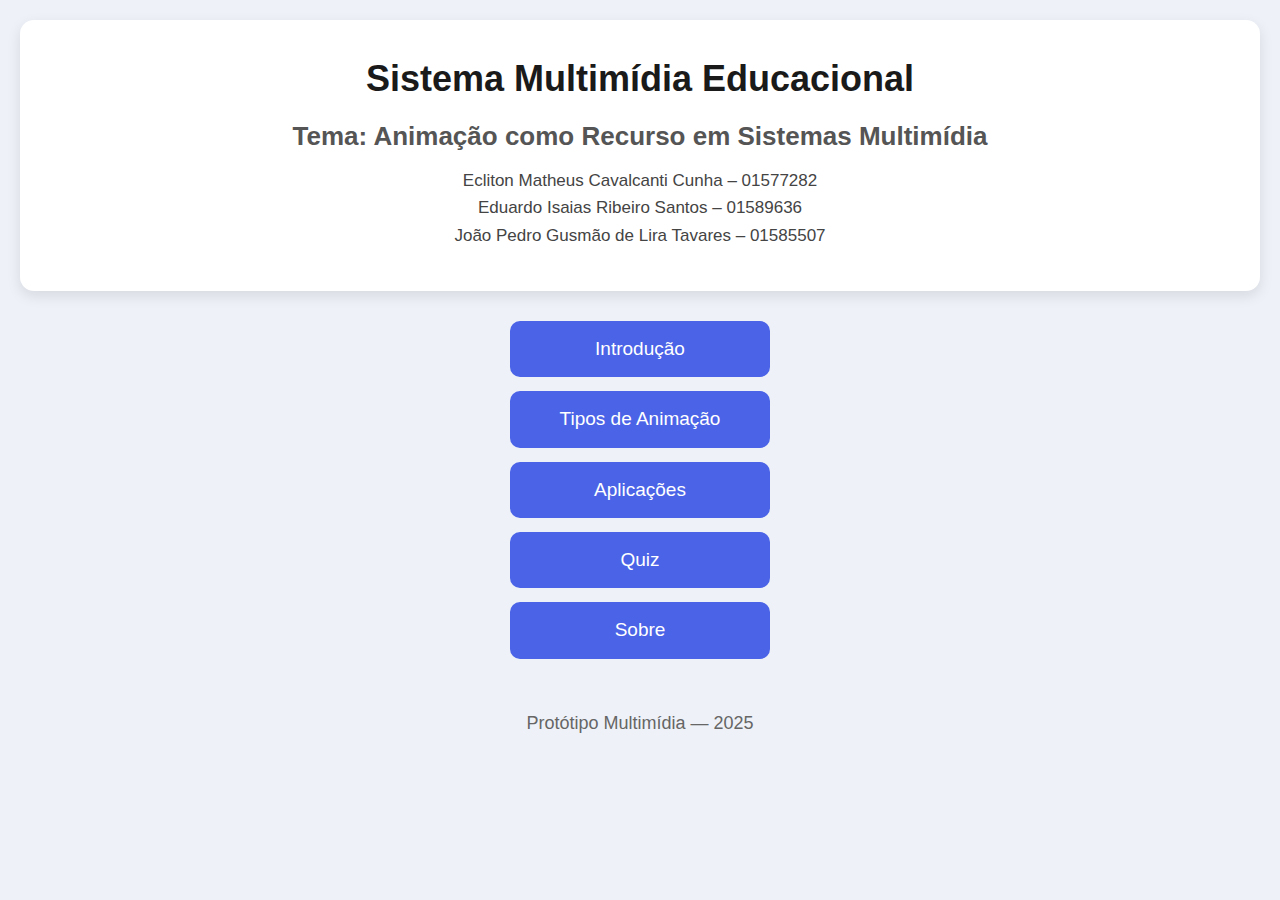
<file: index.html>
<!DOCTYPE html>
<html lang="pt-br">
<head>
    <meta charset="UTF-8">
    <title> Multimídia – Animação </title>
    <link rel="stylesheet" href="css/style.css">
</head>
<body>
    <header>
        <h1>Sistema Multimídia Educacional</h1>
        <h2>Tema: Animação como Recurso em Sistemas Multimídia</h2>

        <p class="grupo">
            Ecliton Matheus Cavalcanti Cunha – 01577282 <br>
            Eduardo Isaias Ribeiro Santos – 01589636 <br>
            João Pedro Gusmão de Lira Tavares – 01585507
        </p>
    </header>

    <nav class="menu">
        <a href="html/introducao.html">Introdução</a>
        <a href="html/tipos.html">Tipos de Animação</a>
        <a href="html/aplicacoes.html">Aplicações</a>
        <a href="html/quiz.html">Quiz</a>
        <a href="html/sobre.html">Sobre</a>
    </nav>

    <footer>
        <p>Protótipo Multimídia — 2025</p>
    </footer>
</body>
</html>
</file>
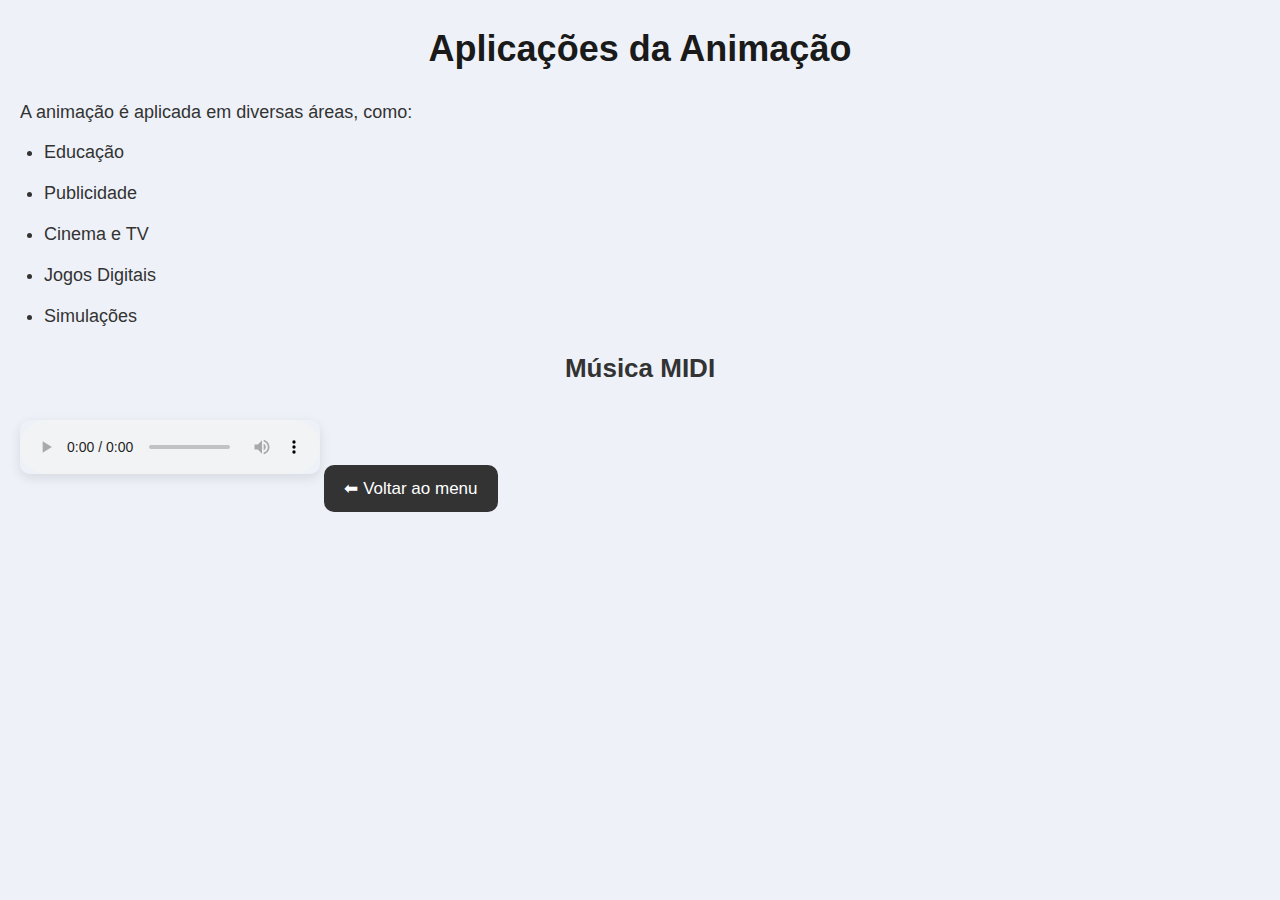
<file: html/aplicacoes.html>
<!DOCTYPE html>
<html lang="pt-br">
<head>
    <meta charset="UTF-8">
    <title>Aplicações</title>
    <link rel="stylesheet" href="../css/style.css">
</head>
<body>
    <h1>Aplicações da Animação</h1>

    <p>A animação é aplicada em diversas áreas, como:</p>

    <ul>
        <li>Educação</li>
        <li>Publicidade</li>
        <li>Cinema e TV</li>
        <li>Jogos Digitais</li>
        <li>Simulações</li>
    </ul>

    <h2>Música MIDI</h2>
    <audio controls>
        <source src="../media/musica/trilha.mid" type="audio/midi">
    </audio>

    <a class="voltar" href="../index.html">⬅ Voltar ao menu</a>
</body>
</html>
</file>
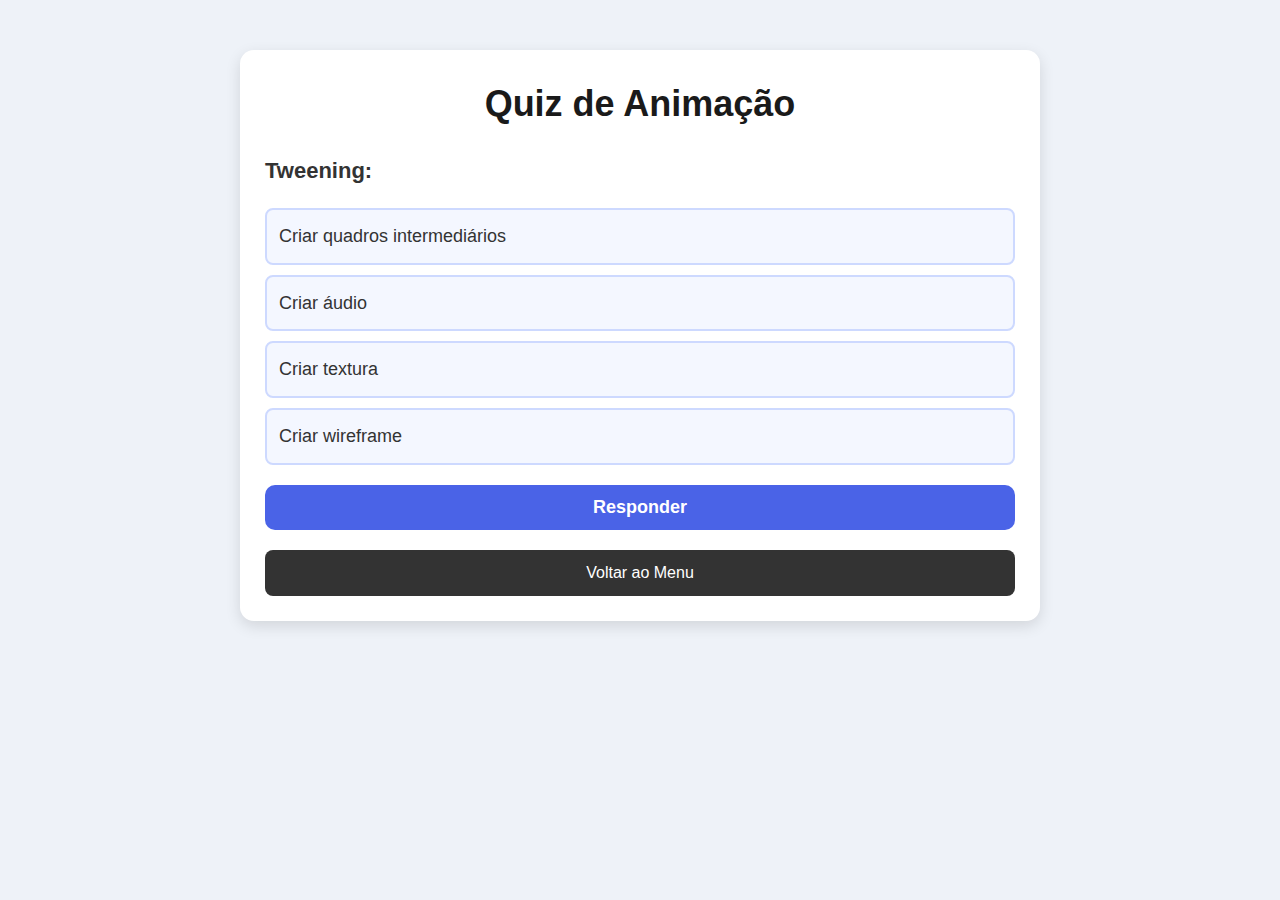
<file: html/quiz.html>
<!DOCTYPE html>
<html lang="pt-br">
<head>
    <meta charset="UTF-8">
    <title>Quiz - Multimídia</title>
    <link rel="stylesheet" href="../css/style.css">
</head>
<body>

    <div id="quiz-card">

        <h1>Quiz de Animação</h1>

        <div id="questionBox">
            <p id="questionText"></p>
        </div>

        <ul id="optionsList"></ul>

        <button id="nextBtn">Responder</button>

        <a href="../index.html" class="back-btn">Voltar ao Menu</a>

    </div>

    <div id="resultScreen" class="hidden">
        <h2>Resultado</h2>
        <p id="scoreText"></p>
        <button onclick="startQuiz()">Tentar novamente</button>
        <a href="../index.html" class="back-btn">Voltar ao Menu</a>
    </div>

    <script src="../js/quiz.js"></script>

</body>
</html>
</file>
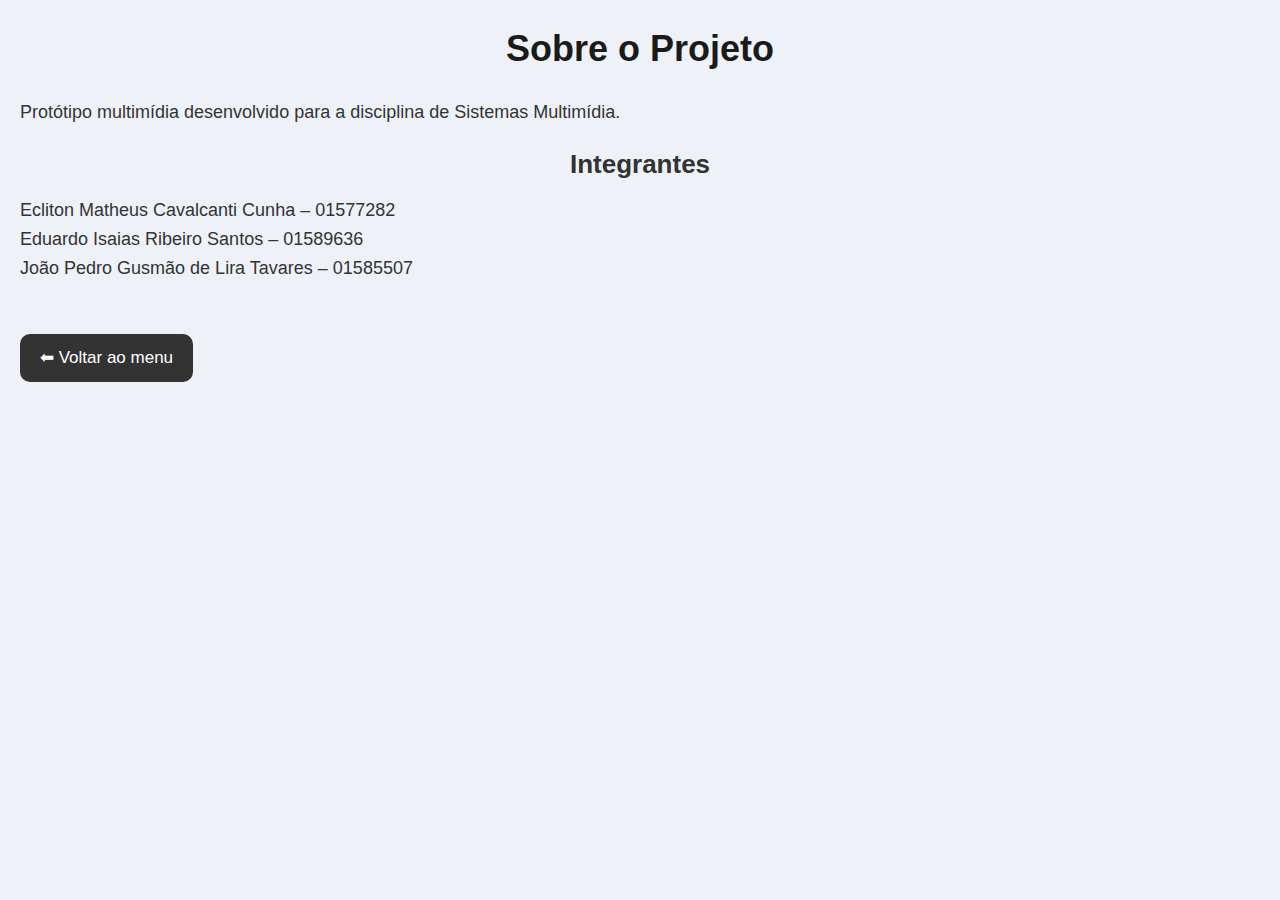
<file: html/sobre.html>
<!DOCTYPE html>
<html lang="pt-br">
<head>
    <meta charset="UTF-8">
    <title>Sobre</title>
    <link rel="stylesheet" href="../css/style.css">
</head>
<body>
    <h1>Sobre o Projeto</h1>

    <p>Protótipo multimídia desenvolvido para a disciplina de Sistemas Multimídia.</p>

    <h2>Integrantes</h2>
    <p>
        Ecliton Matheus Cavalcanti Cunha – 01577282 <br>
        Eduardo Isaias Ribeiro Santos – 01589636 <br>
        João Pedro Gusmão de Lira Tavares – 01585507
    </p>

    <a class="voltar" href="../index.html">⬅ Voltar ao menu</a>
</body>
</html>
</file>
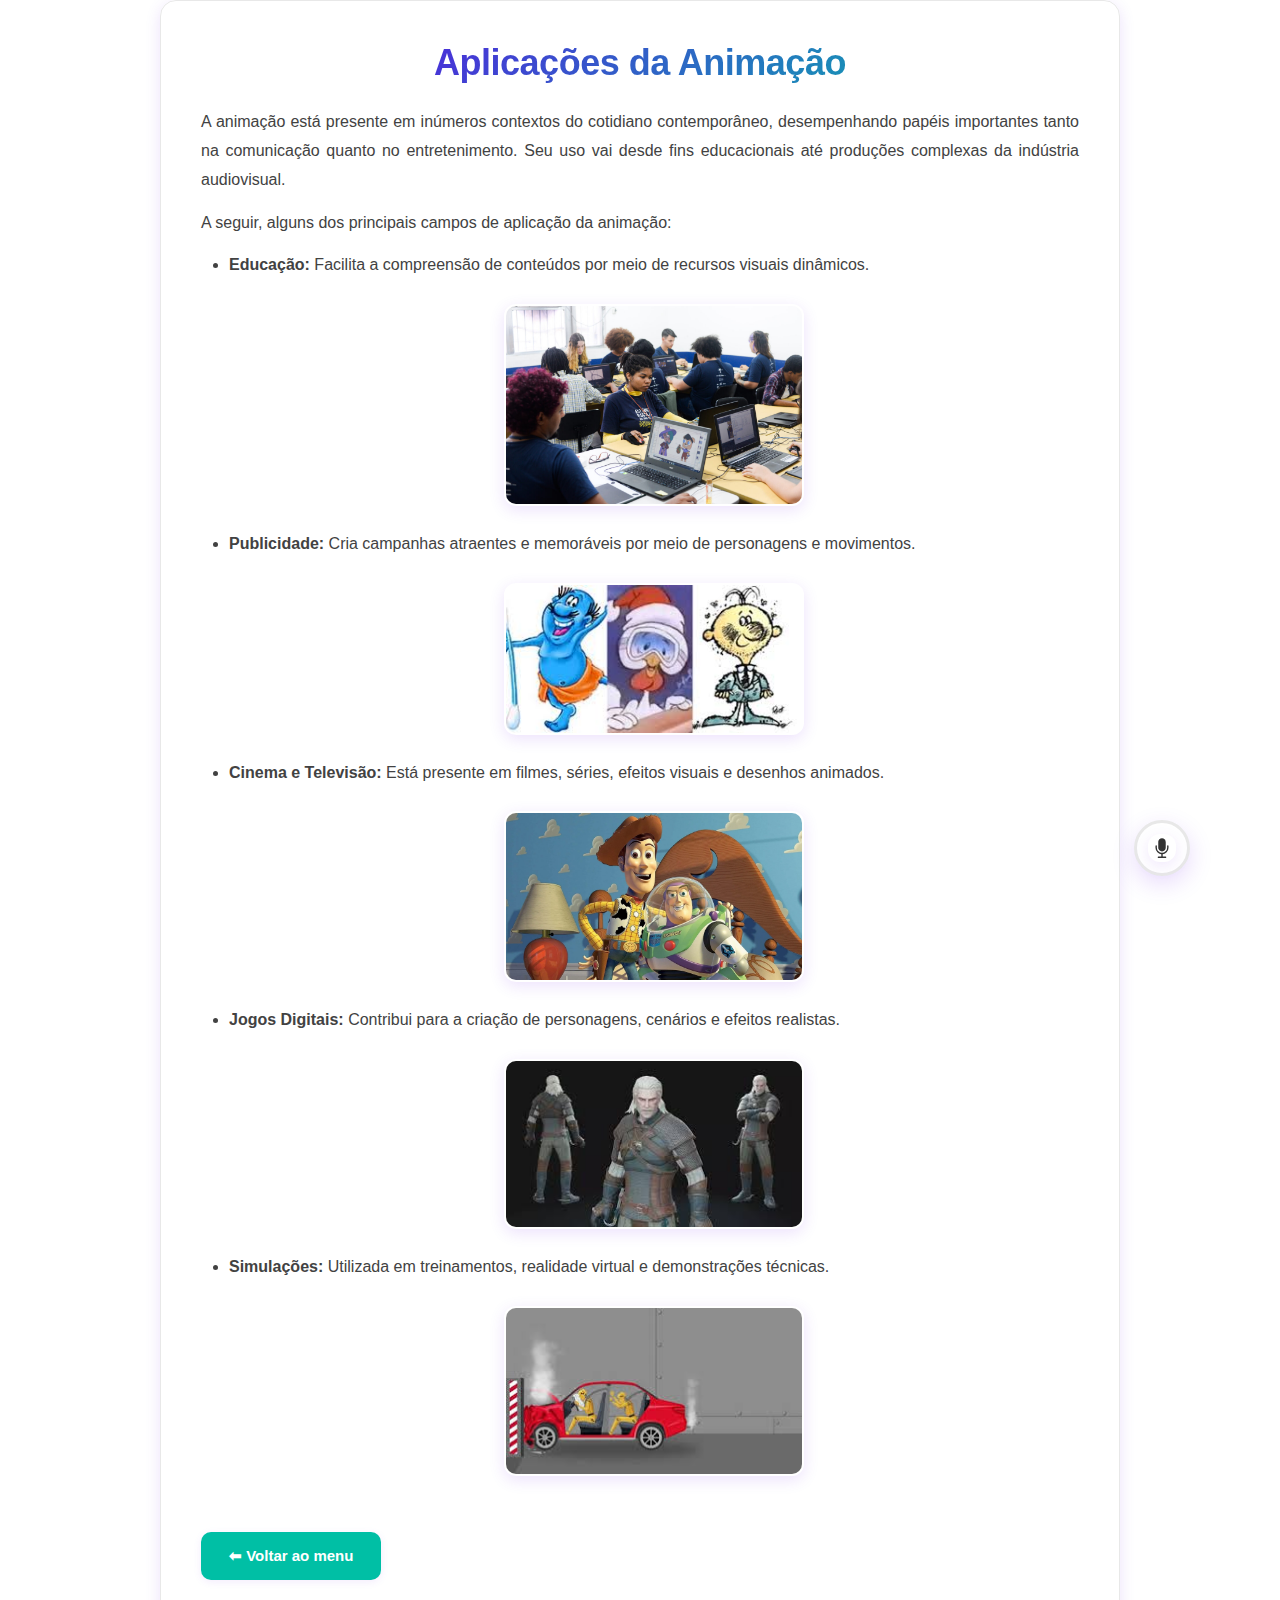
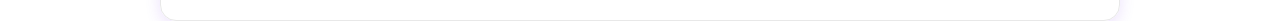
<file: animacao-multimidia-main/html/aplicacoes.html>
<!DOCTYPE html>
<html lang="pt-br">
<head>
    <meta charset="UTF-8">
    <meta name="viewport" content="width=device-width, initial-scale=1.0">
    <title>Aplicações</title>
    <link rel="stylesheet" href="../css/style.css">
</head>
<body>
    <h1>Aplicações da Animação</h1>

    <p>
        A animação está presente em inúmeros contextos do cotidiano contemporâneo, 
        desempenhando papéis importantes tanto na comunicação quanto no entretenimento. 
        Seu uso vai desde fins educacionais até produções complexas da indústria audiovisual.
    </p>

    <p>A seguir, alguns dos principais campos de aplicação da animação:</p>

    <ul>
        <li><strong>Educação:</strong> Facilita a compreensão de conteúdos por meio de recursos visuais dinâmicos.</li>
        <img src="../media/escolas.jpg" width="300" alt="Exemplo 1">

        <li><strong>Publicidade:</strong> Cria campanhas atraentes e memoráveis por meio de personagens e movimentos.</li>
       <img src="../media/publi.jpeg" width="300" alt="Exemplo 2">
        
        <li><strong>Cinema e Televisão:</strong> Está presente em filmes, séries, efeitos visuais e desenhos animados.</li>
        <img src="../media/toystory.webp" width="300" alt="Exemplo 2">
       
        <li><strong>Jogos Digitais:</strong> Contribui para a criação de personagens, cenários e efeitos realistas.</li>
        <img src="../media/thewitcher.jpeg" width="300" alt="Exemplo 2">
        
        <li><strong>Simulações:</strong> Utilizada em treinamentos, realidade virtual e demonstrações técnicas.</li>
        <img src="../media/veiculos.jpeg" width="300" alt="Exemplo 3">
   
    </ul>


    <a class="voltar" href="../index.html">⬅ Voltar ao menu</a>

    <!-- 🎤 BOTÃO DE MICROFONE PARA NARRAÇÃO -->
    <div id="micButton">
        <img id="micIcon" src="../media/microfone.svg" alt="Narração">
    </div>

    <!-- 🎧 ÁUDIO DE NARRAÇÃO -->
    <audio id="narracao" src="../media/Áudio3.mp3"></audio>

    <!-- 📜 SCRIPT DE CONTROLE DA NARRAÇÃO -->
    <script>
        const micBtn = document.getElementById("micButton");
        const micIcon = document.getElementById("micIcon");
        const audio = document.getElementById("narracao");

        // Controle de clique no botão
        micBtn.addEventListener("click", () => {
            if (audio.paused) {
                audio.play();
                micBtn.classList.add("playing");
            } else {
                audio.pause();
                audio.currentTime = 0; // Volta ao início
                micBtn.classList.remove("playing");
            }
        });

        // Quando o áudio terminar
        audio.addEventListener("ended", () => {
            micBtn.classList.remove("playing");
        });

        // Se houver erro ao carregar
        audio.addEventListener("error", () => {
            console.error("Erro ao carregar áudio: ../media/Audio3.mp3");
        });
    </script>
</body>
</html>
</file>
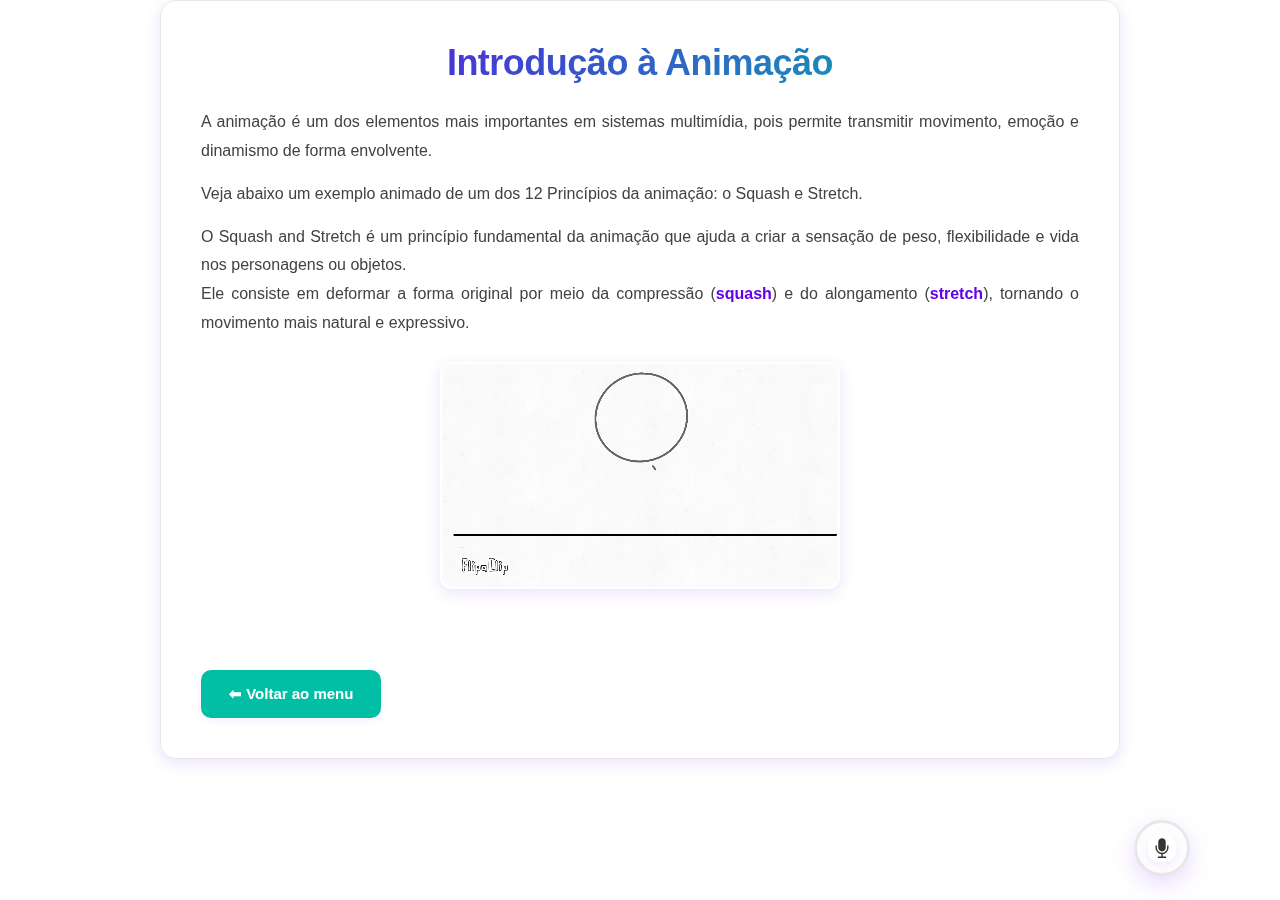
<file: animacao-multimidia-main/html/introducao.html>
<!DOCTYPE html>
<html lang="pt-br">
<head>
    <meta charset="UTF-8">
    <meta name="viewport" content="width=device-width, initial-scale=1.0">
    <title>Introdução</title>
    <link rel="stylesheet" href="../css/style.css">
</head>
<body>
    <h1>Introdução à Animação</h1>

    <p>A animação é um dos elementos mais importantes em sistemas multimídia, pois permite transmitir movimento, emoção e dinamismo de forma envolvente.</p>

    <p>Veja abaixo um exemplo animado de um dos 12 Princípios da animação: o Squash e Stretch.</p>

    <p>O Squash and Stretch é um princípio fundamental da animação que ajuda a criar a sensação de peso,
    flexibilidade e vida nos personagens ou objetos.<br>
    Ele consiste em deformar a forma original por meio da compressão (<strong>squash</strong>) e do
    alongamento (<strong>stretch</strong>), tornando o movimento mais natural e expressivo.</p>

    <video src="../media/Squash_and_Skretch.mp4" width="400" autoplay loop muted></video>

    <br>
    <a class="voltar" href="../index.html">⬅ Voltar ao menu</a>

    <!-- 🎤 BOTÃO DE MICROFONE PARA NARRAÇÃO -->
    <div id="micButton">
        <img id="micIcon" src="../media/microfone.svg" alt="Narração">
    </div>

    <!-- 🎧 ÁUDIO DE NARRAÇÃO -->
    <audio id="narracao" src="../media/Áudio1.mp3"></audio>

    <!-- 📜 SCRIPT DE CONTROLE DA NARRAÇÃO -->
    <script>
        const micBtn = document.getElementById("micButton");
        const micIcon = document.getElementById("micIcon");
        const audio = document.getElementById("narracao");

        // Controle de clique no botão
        micBtn.addEventListener("click", () => {
            if (audio.paused) {
                audio.play();
                micBtn.classList.add("playing");
            } else {
                audio.pause();
                audio.currentTime = 0; // Volta ao início
                micBtn.classList.remove("playing");
            }
        });

        // Quando o áudio terminar
        audio.addEventListener("ended", () => {
            micBtn.classList.remove("playing");
        });

        // Se houver erro ao carregar
        audio.addEventListener("error", () => {
            console.error("Erro ao carregar áudio: ../media/Audio1.mp3");
        });
    </script>
</body>
</html>
</file>
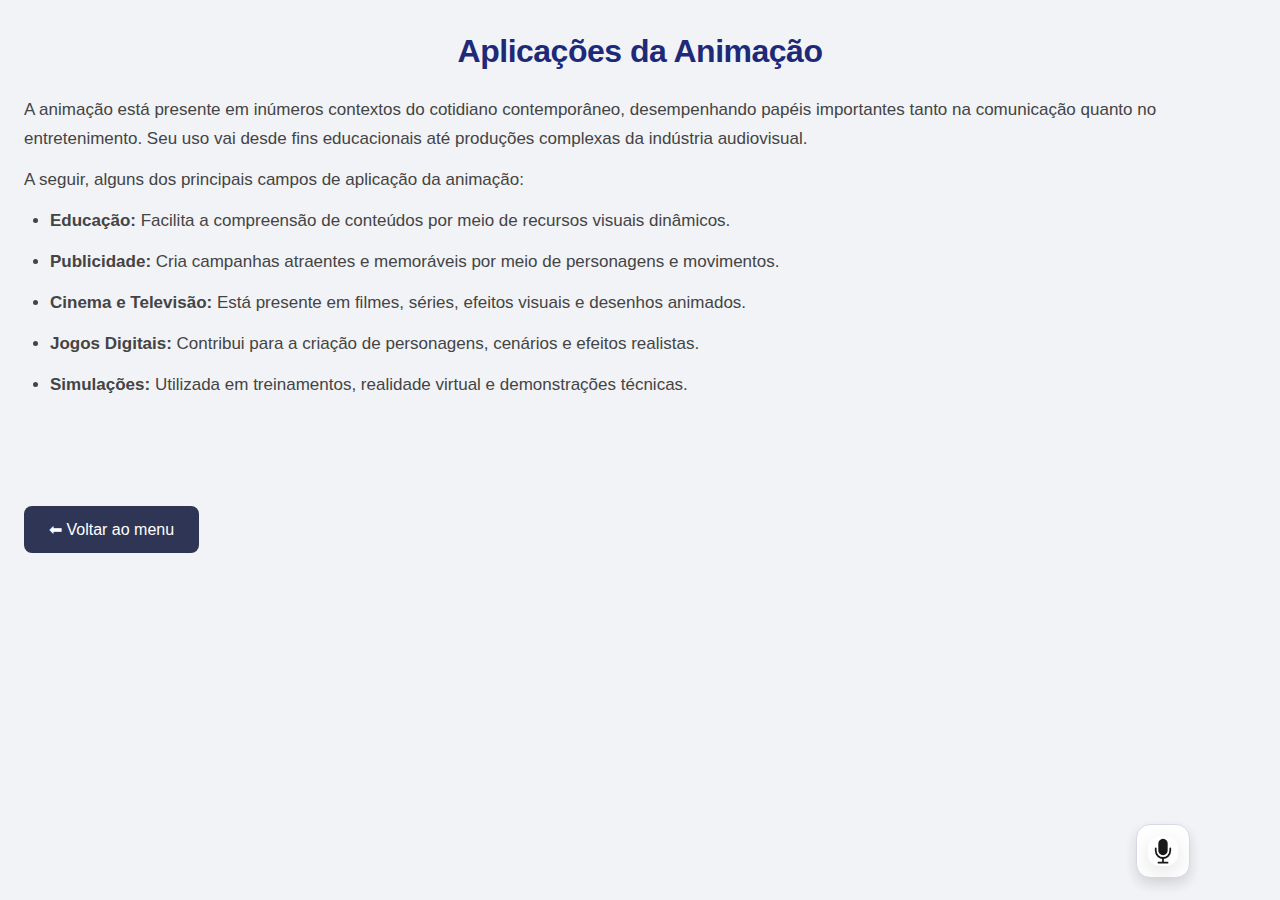
<file: animacao-multimidia-main/animacao-multimidia-main/html/aplicacoes.html>
<!DOCTYPE html>
<html lang="pt-br">
<head>
    <meta charset="UTF-8">
    <title>Aplicações</title>
    <link rel="stylesheet" href="../css/style.css">

    <!-- CSS do botão de microfone (igual ao usado na Introdução) -->
    <style>
        #micButton {
            width: 54px;
            height: 54px;
            position: fixed;
            bottom: 22px;
            right: 90px;
            background: #ffffff;
            display: flex;
            align-items: center;
            justify-content: center;
            font-size: 30px;
            color: #1e2a78;
            cursor: pointer;
            opacity: 0.9;
            border-radius: 14px;
            border: 1px solid #d4d7e4;
            box-shadow: 0 6px 14px rgba(0,0,0,0.15);
            transition: 0.25s ease;
        }

        #micButton:hover {
            opacity: 1;
            transform: translateY(-3px);
        }

        #micIcon {
            width: 30px;
        }
    </style>
</head>
<body>

    <h1>Aplicações da Animação</h1>

    <p>
        A animação está presente em inúmeros contextos do cotidiano contemporâneo,
        desempenhando papéis importantes tanto na comunicação quanto no entretenimento.
        Seu uso vai desde fins educacionais até produções complexas da indústria audiovisual.
    </p>

    <p>A seguir, alguns dos principais campos de aplicação da animação:</p>

    <ul>
        <li><strong>Educação:</strong> Facilita a compreensão de conteúdos por meio de recursos visuais dinâmicos.</li>
        <li><strong>Publicidade:</strong> Cria campanhas atraentes e memoráveis por meio de personagens e movimentos.</li>
        <li><strong>Cinema e Televisão:</strong> Está presente em filmes, séries, efeitos visuais e desenhos animados.</li>
        <li><strong>Jogos Digitais:</strong> Contribui para a criação de personagens, cenários e efeitos realistas.</li>
        <li><strong>Simulações:</strong> Utilizada em treinamentos, realidade virtual e demonstrações técnicas.</li>
    </ul>

    <br><br>
    <a class="voltar" href="../index.html">⬅ Voltar ao menu</a>

    <!-- 🔊 Botão de microfone -->
    <div id="micButton">
        <img id="micIcon" src="../media/microfone.svg">
    </div>

    <!-- 🎧 ÁUDIO QUE SERÁ REPRODUZIDO -->
    <!-- Troque para o nome correto do seu arquivo -->
    <audio id="narracao" src="../media/Áudio3.mp3"> </audio>

    <!-- Script de Play/Pause (mesmo da Introdução) -->
    <script>
        const micBtn = document.getElementById("micButton");
        const micIcon = document.getElementById("micIcon");
        const audio = document.getElementById("narracao");

        micBtn.addEventListener("click", () => {
            if (audio.paused) {
                audio.play();
                micIcon.src = "../media/microfone.svg";
            } else {
                audio.pause();
                micIcon.src = "../media/microfone.svg";
            }
        });

        audio.addEventListener("ended", () => {
            micIcon.src = "../media/microfone.svg";
        });
    </script>

</body>
</html>
</file>
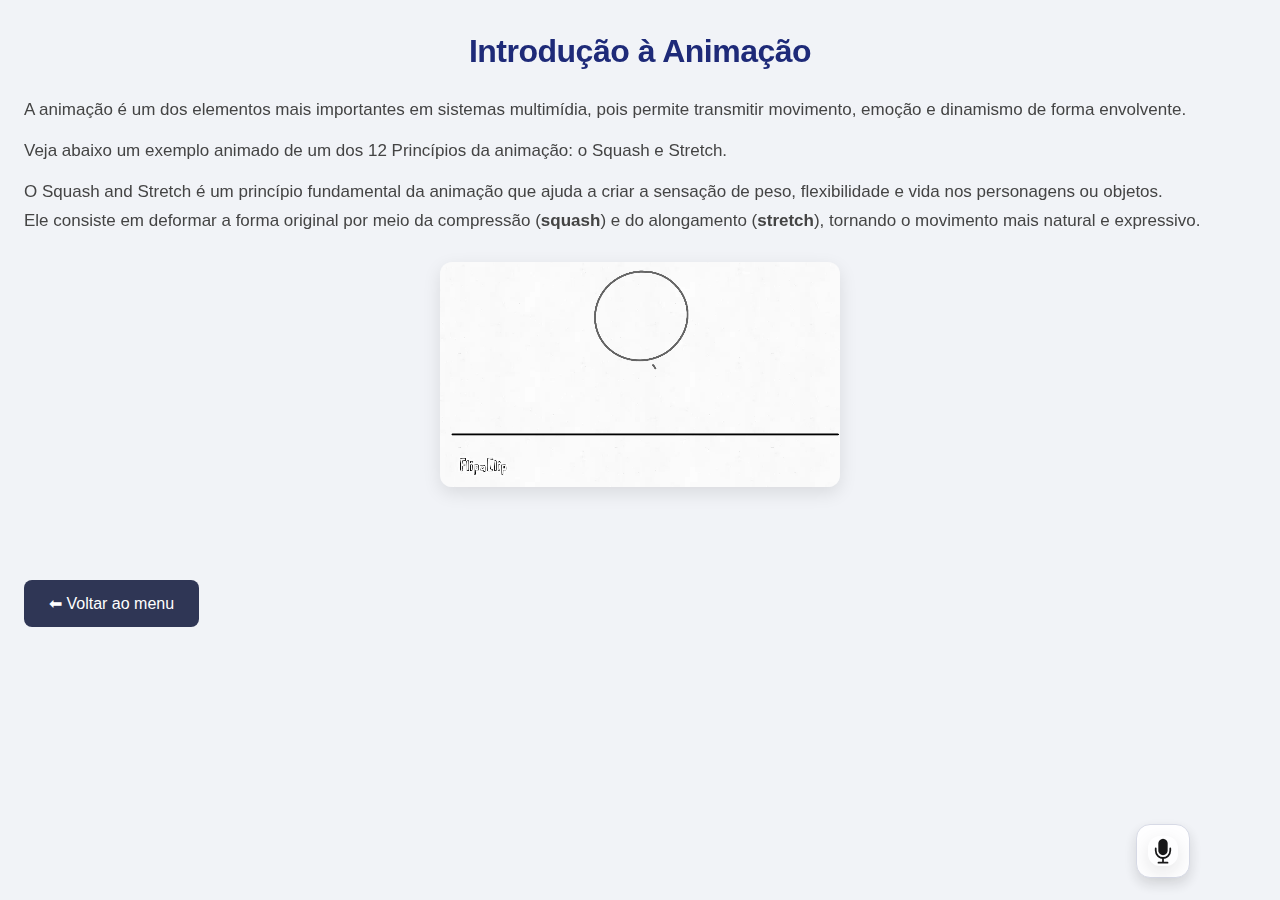
<file: animacao-multimidia-main/animacao-multimidia-main/html/introducao.html>
<!DOCTYPE html>
<html lang="pt-br">
<head>
    <meta charset="UTF-8">
    <title>Introdução</title>
    <link rel="stylesheet" href="../css/style.css">

    <!-- CSS adicional para o botão de microfone -->
    <style>
        #micButton {
            width: 54px;
            height: 54px;
            position: fixed;
            bottom: 22px;
            right: 90px;
            background: #ffffff;
            display: flex;
            align-items: center;
            justify-content: center;
            font-size: 30px;
            color: #1e2a78;
            cursor: pointer;
            opacity: 0.9;
            border-radius: 14px;
            border: 1px solid #d4d7e4;
            box-shadow: 0 6px 14px rgba(0,0,0,0.15);
            transition: 0.25s ease;
        }

        #micButton:hover {
            opacity: 1;
            transform: translateY(-3px);
        }

        #micIcon {
            width: 30px;
        }
    </style>
</head>

<body>
    <h1>Introdução à Animação</h1>

    <p>A animação é um dos elementos mais importantes em sistemas multimídia, pois permite transmitir movimento, emoção e dinamismo de forma envolvente.</p>

    <p>Veja abaixo um exemplo animado de um dos 12 Princípios da animação: o Squash e Stretch.</p>

    <p>O Squash and Stretch é um princípio fundamental da animação que ajuda a criar a sensação de peso,
    flexibilidade e vida nos personagens ou objetos.<br>
    Ele consiste em deformar a forma original por meio da compressão (<strong>squash</strong>) e do
    alongamento (<strong>stretch</strong>), tornando o movimento mais natural e expressivo.</p>

    <video src="../media/Squash_and_Skretch.mp4" width="400" autoplay loop muted></video>

    <br>
    <a class="voltar" href="../index.html">⬅ Voltar ao menu</a>

    <!-- 🔊 Botão de microfone -->
    <div id="micButton">
        <img id="micIcon" src="../media/microfone.svg">
    </div>

    <!-- 🎧 ÁUDIO QUE SERÁ REPRODUZIDO -->
    <audio id="narracao" src="../media/Áudio1.mp3"></audio>

    <!-- Script para controlar o áudio -->
    <script>
        const micBtn = document.getElementById("micButton");
        const micIcon = document.getElementById("micIcon");
        const audio = document.getElementById("narracao");

        micBtn.addEventListener("click", () => {
            if (audio.paused) {
                audio.play();
                micIcon.src = "../media/microfone.svg"; // ícone quando tocando
            } else {
                audio.pause();
                micIcon.src = "../media/microfone.svg"; // ícone quando parado
            }
        });

        audio.addEventListener("ended", () => {
            micIcon.src = "../media/microfone.svg";
        });
    </script>
</body>
</html>
</file>
<file: css/style.css>
* {
    margin: 0;
    padding: 0;
    box-sizing: border-box;
}

body {
    font-family: "Segoe UI", Arial, sans-serif;
    background: #eef2f8;
    color: #333;
    padding: 20px;
    line-height: 1.6;
}

h1 {
    font-size: 36px;
    font-weight: 700;
    color: #1a1a1a;
    text-align: center;
    margin-bottom: 20px;
}

h2 {
    font-size: 26px;
    font-weight: 600;
    color: #333;
    margin: 18px 0 10px;
    text-align: center;
}

p, ul, li {
    font-size: 18px;
    margin-bottom: 12px;
}

ul {
    padding-left: 24px;
}

.grupo {
    text-align: center;
    font-size: 17px;
    margin-top: 10px;
    color: #444;
}

header {
    background: #ffffff;
    padding: 30px;
    border-radius: 14px;
    margin-bottom: 30px;
    text-align: center;
    box-shadow: 0 5px 14px rgba(0,0,0,0.10);
}

header h1 {
    margin-bottom: 8px;
}

header h2 {
    margin-top: 5px;
    color: #555;
}

.menu {
    display: flex;
    flex-direction: column;
    align-items: center;
    gap: 14px;
}

.menu a {
    display: block;
    width: 260px;
    text-align: center;
    padding: 13px 20px;
    font-size: 19px;
    background: #4a63e7;
    color: #fff;
    border-radius: 10px;
    text-decoration: none;
    transition: 0.25s;
    font-weight: 500;
}

.menu a:hover {
    background: #324ad9;
    transform: scale(1.05);
}

img, video, audio {
    margin: 20px 0;
    max-width: 100%;
    border-radius: 10px;
    box-shadow: 0 4px 12px rgba(0,0,0,0.1);
}

.voltar {
    background: #333;
    color: white;
    padding: 10px 20px;
    border-radius: 10px;
    text-decoration: none;
    display: inline-block;
    margin-top: 40px;
    font-size: 17px;
    transition: 0.25s;
}

.voltar:hover {
    background: #000;
    transform: translateX(-4px);
}

.container {
    max-width: 900px;
    margin: auto;
    background: #fff;
    padding: 30px;
    border-radius: 14px;
    box-shadow: 0 5px 14px rgba(0,0,0,0.09);
    animation: fadeIn 0.5s ease;
}

#quiz-card, #resultScreen {
    max-width: 800px;
    margin: 30px auto;
    background: white;
    padding: 25px;
    border-radius: 14px;
    box-shadow: 0 5px 15px rgba(0,0,0,0.12);
    animation: fadeIn 0.6s ease;
}

#questionText {
    font-size: 22px;
    font-weight: bold;
    margin-bottom: 20px;
}

#optionsList {
    list-style: none;
    padding: 0;
}

#optionsList li {
    background: #f4f7ff;
    padding: 12px;
    border-radius: 8px;
    margin-bottom: 10px;
    cursor: pointer;
    border: 2px solid #cdd9ff;
    transition: 0.2s ease;
}

#optionsList li:hover {
    background: #e5edff;
    border-color: #557aff;
}

#optionsList li.selected {
    background: #557aff;
    color: white;
    border-color: #2747d9;
}

button {
    display: block;
    width: 100%;
    padding: 12px;
    font-size: 18px;
    border: none;
    background: #4a63e7;
    color: white;
    border-radius: 10px;
    cursor: pointer;
    margin-top: 20px;
    transition: 0.25s;
    font-weight: bold;
}

button:hover {
    background: #324ad9;
    transform: scale(1.05);
}

.back-btn {
    display: block;
    text-align: center;
    margin-top: 20px;
    background: #333;
    color: white;
    padding: 10px;
    border-radius: 8px;
    text-decoration: none;
}

.back-btn:hover {
    background: #000;
}

.hidden {
    display: none;
}

footer {
    text-align: center;
    margin-top: 50px;
    font-size: 15px;
    color: #666;
}

@keyframes fadeIn {
    from { opacity: 0; transform: translateY(10px); }
    to { opacity: 1; transform: translateY(0); }
}
</file>
<file: animacao-multimidia-main/css/style.css>
/* ===========================
   RESET E BASE
   =========================== */
* {
    margin: 0;
    padding: 0;
    box-sizing: border-box;
}

:root {
    /* Paleta de cores vibrante para multimídia/animações */
    --primary: #6200ea;
    --primary-dark: #4a00b4;
    --primary-light: #7c4dff;
    --secondary: #00bfa5;
    --secondary-dark: #00897b;
    --accent: #ff6f00;
    --accent-light: #ff9800;
    --text-primary: #1a1a1a;
    --text-secondary: #424242;
    --text-muted: #757575;
    --background: #fafafa;
    --surface: #ffffff;
    --border: #e8e8e8;
    --border-light: #f5f5f5;
    --shadow-sm: 0 2px 8px rgba(98, 0, 234, 0.08);
    --shadow-md: 0 4px 16px rgba(98, 0, 234, 0.12);
    --shadow-lg: 0 8px 24px rgba(98, 0, 234, 0.15);
    --gradient-primary: linear-gradient(135deg, #6200ea 0%, #00bfa5 100%);
    --gradient-accent: linear-gradient(135deg, #ff6f00 0%, #ff9800 100%);
    --transition: all 0.3s cubic-bezier(0.4, 0, 0.2, 1);
}

body {
    font-family: -apple-system, BlinkMacSystemFont, "Segoe UI", "Inter", Roboto, "Helvetica Neue", Arial, sans-serif;
    background: var(--background);
    color: var(--text-primary);
    padding: 24px;
    line-height: 1.6;
    -webkit-font-smoothing: antialiased;
    -moz-osx-font-smoothing: grayscale;
}

/* Estilo para body sem container - simula container */
body:not(:has(.container)):not(:has(header)) {
    max-width: 960px;
    margin: 0 auto;
    background: var(--surface);
    padding: 40px;
    border-radius: 16px;
    border: 1px solid var(--border);
    box-shadow: var(--shadow-md);
    animation: fadeIn 0.4s ease-out;
}

/* ===========================
   TIPOGRAFIA
   =========================== */
h1 {
    font-size: clamp(28px, 5vw, 36px);
    font-weight: 700;
    background: var(--gradient-primary);
    -webkit-background-clip: text;
    -webkit-text-fill-color: transparent;
    background-clip: text;
    text-align: center;
    letter-spacing: -0.5px;
    margin-bottom: 24px;
    line-height: 1.2;
}

h2 {
    font-size: clamp(20px, 4vw, 24px);
    font-weight: 600;
    color: var(--secondary);
    text-align: center;
    margin: 40px 0 20px;
    line-height: 1.3;
}

h2:first-of-type {
    margin-top: 32px;
}

p, ul, li {
    font-size: 16px;
    margin-bottom: 14px;
    color: var(--text-secondary);
    line-height: 1.8;
    text-align: justify;
}

p strong {
    color: var(--primary);
    font-weight: 600;
}

ul {
    padding-left: 28px;
    text-align: left;
}

.grupo {
    text-align: center;
    font-size: 14px;
    margin-top: 12px;
    color: var(--text-muted);
    font-weight: 500;
}

/* ===========================
   HEADER
   =========================== */
header {
    background: var(--surface);
    padding: 40px 32px;
    border-radius: 16px;
    margin-bottom: 32px;
    text-align: center;
    border: 1px solid var(--border);
    box-shadow: var(--shadow-md);
    position: relative;
    overflow: hidden;
}

header::before {
    content: '';
    position: absolute;
    top: 0;
    left: -100%;
    width: 100%;
    height: 4px;
    background: var(--gradient-primary);
    animation: slideIn 1.5s ease-out forwards;
}

/* ===========================
   MENU DE NAVEGAÇÃO
   =========================== */
.menu {
    display: flex;
    flex-direction: column;
    align-items: center;
    gap: 12px;
    max-width: 320px;
    margin: 0 auto;
}

.menu a {
    width: 100%;
    text-align: center;
    padding: 16px 24px;
    font-size: 16px;
    font-weight: 600;
    background: var(--gradient-primary);
    color: white;
    border-radius: 12px;
    text-decoration: none;
    transition: var(--transition);
    letter-spacing: 0.3px;
    box-shadow: var(--shadow-sm);
    position: relative;
    overflow: hidden;
}

.menu a::before {
    content: '';
    position: absolute;
    top: 0;
    left: -100%;
    width: 100%;
    height: 100%;
    background: linear-gradient(135deg, rgba(255,255,255,0.2) 0%, transparent 100%);
    transition: var(--transition);
}

.menu a:hover::before {
    left: 100%;
}

.menu a:hover {
    transform: translateY(-2px);
    box-shadow: var(--shadow-md);
}

.menu a:active {
    transform: translateY(0);
}

/* ===========================
   MÍDIAS
   =========================== */
img, video, audio {
    display: block;
    margin: 24px auto;
    max-width: 100%;
    border-radius: 12px;
    box-shadow: var(--shadow-md);
    border: 2px solid transparent;
    transition: var(--transition);
}

img:hover, video:hover {
    border-color: var(--primary-light);
    transform: scale(1.02);
}

/* ===========================
   SEÇÕES DE CONTEÚDO
   =========================== */
.animation-type {
    margin-bottom: 56px;
}

.animation-type:last-of-type {
    margin-bottom: 32px;
}

/* ===========================
   CONTAINER PRINCIPAL
   =========================== */
.container {
    max-width: 960px;
    margin: 0 auto;
    background: var(--surface);
    padding: 40px;
    border-radius: 16px;
    border: 1px solid var(--border);
    box-shadow: var(--shadow-md);
    animation: fadeIn 0.4s ease-out;
}

/* ===========================
   QUIZ - ESTRUTURA
   =========================== */
#quiz-card, #resultScreen {
    max-width: 800px;
    margin: 32px auto;
    background: var(--surface);
    padding: 32px;
    border-radius: 16px;
    border: 1px solid var(--border);
    box-shadow: var(--shadow-lg);
    position: relative;
    overflow: hidden;
}

#quiz-card::before, #resultScreen::before {
    content: '';
    position: absolute;
    top: 0;
    left: 0;
    width: 100%;
    height: 4px;
    background: var(--gradient-primary);
}

#questionText {
    font-size: 20px;
    font-weight: 600;
    color: var(--secondary);
    margin-bottom: 24px;
    line-height: 1.5;
}

/* ===========================
   LISTA DE OPÇÕES
   =========================== */
#optionsList {
    list-style: none;
    padding: 0;
    display: flex;
    flex-direction: column;
    gap: 10px;
}

#optionsList li {
    background: var(--background);
    padding: 16px 18px;
    border-radius: 10px;
    cursor: pointer;
    border: 2px solid var(--border-light);
    transition: var(--transition);
    font-weight: 500;
    position: relative;
    overflow: hidden;
}

#optionsList li::before {
    content: '';
    position: absolute;
    left: 0;
    top: 0;
    height: 100%;
    width: 4px;
    background: var(--gradient-primary);
    transform: scaleY(0);
    transition: var(--transition);
}

#optionsList li:hover {
    background: #ffffff;
    border-color: var(--primary-light);
    transform: translateX(6px);
}

#optionsList li:hover::before {
    transform: scaleY(1);
}

#optionsList li.selected {
    background: var(--gradient-primary);
    color: white;
    border-color: var(--primary-dark);
    transform: translateX(6px);
}

#optionsList li.selected::before {
    transform: scaleY(1);
    background: rgba(255,255,255,0.3);
}

/* ===========================
   BOTÕES
   =========================== */
button {
    width: 100%;
    padding: 16px;
    font-size: 16px;
    font-weight: 600;
    border: none;
    background: var(--gradient-accent);
    color: white;
    border-radius: 12px;
    cursor: pointer;
    margin-top: 24px;
    transition: var(--transition);
    box-shadow: var(--shadow-sm);
    letter-spacing: 0.3px;
    position: relative;
    overflow: hidden;
}

button::before {
    content: '';
    position: absolute;
    top: 50%;
    left: 50%;
    width: 0;
    height: 0;
    border-radius: 50%;
    background: rgba(255,255,255,0.3);
    transform: translate(-50%, -50%);
    transition: width 0.6s, height 0.6s;
}

button:hover::before {
    width: 300px;
    height: 300px;
}

button:hover {
    transform: translateY(-2px);
    box-shadow: var(--shadow-md);
}

button:active {
    transform: translateY(0);
}

button:disabled {
    background: #bdbdbd;
    cursor: not-allowed;
    transform: none;
}

/* ===========================
   BOTÃO VOLTAR
   =========================== */
.voltar, .back-btn {
    display: inline-block;
    background: var(--secondary);
    color: white;
    padding: 12px 28px;
    border-radius: 10px;
    text-decoration: none;
    margin-top: 32px;
    font-size: 15px;
    font-weight: 600;
    transition: var(--transition);
    box-shadow: var(--shadow-sm);
}

.voltar:hover, .back-btn:hover {
    background: var(--secondary-dark);
    transform: translateX(-4px);
    box-shadow: var(--shadow-md);
}

.back-btn {
    display: block;
    text-align: center;
    margin-top: 24px;
    width: 100%;
}

/* ===========================
   BOTÃO DE SOM (MÚSICA)
   =========================== */
#soundButton {
    width: 56px;
    height: 56px;
    position: fixed;
    bottom: 24px;
    right: 24px;
    background: var(--gradient-primary);
    display: flex;
    align-items: center;
    justify-content: center;
    font-size: 26px;
    color: white;
    cursor: pointer;
    border-radius: 50%;
    border: 3px solid white;
    box-shadow: var(--shadow-lg);
    transition: var(--transition);
    z-index: 1000;
}

#soundButton:hover {
    transform: translateY(-4px) scale(1.08) rotate(5deg);
    box-shadow: 0 12px 32px rgba(98, 0, 234, 0.25);
}

#soundButton:active {
    transform: translateY(-1px) scale(1) rotate(0deg);
}

/* Ícones de som com emojis */
.sound-on::before {
    content: "🔊";
}

.sound-off::before {
    content: "🔇";
}

/* ===========================
   BOTÃO DE MICROFONE (NARRAÇÃO)
   =========================== */
#micButton {
    width: 56px;
    height: 56px;
    position: fixed;
    bottom: 24px;
    right: 90px;
    background: white;
    display: flex;
    align-items: center;
    justify-content: center;
    cursor: pointer;
    border-radius: 50%;
    border: 3px solid var(--border);
    box-shadow: var(--shadow-lg);
    transition: var(--transition);
    z-index: 1000;
}

#micButton:hover {
    transform: translateY(-4px) scale(1.08);
    box-shadow: 0 12px 32px rgba(98, 0, 234, 0.15);
    border-color: var(--primary-light);
}

#micButton:active {
    transform: translateY(-1px) scale(1);
}

#micIcon {
    width: 28px;
    height: 28px;
    filter: opacity(0.8);
    transition: var(--transition);
}

#micButton:hover #micIcon {
    filter: opacity(1);
}

/* Estado tocando */
#micButton.playing {
    background: var(--gradient-accent);
    border-color: var(--accent);
}

#micButton.playing #micIcon {
    filter: brightness(0) invert(1);
}

/* ===========================
   UTILITÁRIOS
   =========================== */
.hidden {
    display: none !important;
}

/* ===========================
   FOOTER
   =========================== */
footer {
    text-align: center;
    margin-top: 56px;
    padding-top: 24px;
    font-size: 14px;
    color: var(--text-muted);
    border-top: 1px solid var(--border-light);
}

/* ===========================
   ANIMAÇÕES
   =========================== */
@keyframes fadeIn {
    from {
        opacity: 0;
        transform: translateY(16px);
    }
    to {
        opacity: 1;
        transform: translateY(0);
    }
}

@keyframes slideIn {
    from {
        left: -100%;
    }
    to {
        left: 100%;
    }
}

/* ===========================
   RESPONSIVIDADE
   =========================== */
@media (max-width: 768px) {
    body {
        padding: 16px;
    }

    body:not(:has(.container)):not(:has(header)) {
        padding: 24px;
    }

    .container,
    #quiz-card,
    #resultScreen {
        padding: 24px;
    }

    header {
        padding: 28px 20px;
    }

    .menu {
        max-width: 100%;
    }

    h1 {
        font-size: 26px;
    }

    h2 {
        font-size: 20px;
    }

    #soundButton {
        width: 48px;
        height: 48px;
        bottom: 16px;
        right: 16px;
    }

    #micButton {
        width: 48px;
        height: 48px;
        bottom: 16px;
        right: 72px;
    }

    #micIcon {
        width: 24px;
        height: 24px;
    }
}

@media (max-width: 480px) {
    body:not(:has(.container)):not(:has(header)) {
        padding: 20px;
    }

    .container,
    #quiz-card,
    #resultScreen {
        padding: 20px;
    }

    #optionsList li {
        padding: 14px 16px;
    }
}

/* ===========================
   MELHORIAS DE ACESSIBILIDADE
   =========================== */
@media (prefers-reduced-motion: reduce) {
    *,
    *::before,
    *::after {
        animation-duration: 0.01ms !important;
        animation-iteration-count: 1 !important;
        transition-duration: 0.01ms !important;
    }
}

/* Focus visível para teclado */
a:focus-visible,
button:focus-visible,
#optionsList li:focus-visible {
    outline: 3px solid var(--primary-light);
    outline-offset: 2px;
}

/* Bitmap mostrando pixels */
.bitmap-pixel {
    image-rendering: pixelated;
    image-rendering: crisp-edges;
}
</file>
<file: animacao-multimidia-main/animacao-multimidia-main/css/style.css>
/* RESET E BASE */
* {
    margin: 0;
    padding: 0;
    box-sizing: border-box;
}

body {
    font-family: "Inter", "Segoe UI", Arial, sans-serif;
    background: #f1f3f7;
    color: #2b2b2b;
    padding: 24px;
    line-height: 1.7;
}

/* TÍTULOS */
h1 {
    font-size: 32px;
    font-weight: 700;
    color: #1e2a78;
    text-align: center;
    letter-spacing: -0.5px;
    margin-bottom: 18px;
}

h2 {
    font-size: 22px;
    font-weight: 600;
    color: #2f3655;
    text-align: center;
    margin: 20px 0 14px;
}

/* TEXTO */
p, ul, li {
    font-size: 17px;
    margin-bottom: 12px;
    color: #444;
}

ul {
    padding-left: 26px;
}

/* SUBTEXTO */
.grupo {
    text-align: center;
    font-size: 15px;
    margin-top: 10px;
    color: #666;
}

/* HEADER */
header {
    background: #ffffff;
    padding: 32px;
    border-radius: 14px;
    margin-bottom: 40px;
    text-align: center;
    border: 1px solid #e1e4ee;
    box-shadow: 0 6px 16px rgba(0,0,0,0.06);
}

/* MENU DE OPÇÕES */
.menu {
    display: flex;
    flex-direction: column;
    align-items: center;
    gap: 14px;
}

.menu a {
    width: 260px;
    text-align: center;
    padding: 14px 22px;
    font-size: 17px;
    background: #1e2a78;
    color: white;
    border-radius: 10px;
    text-decoration: none;
    transition: 0.25s ease;
    font-weight: 500;
    letter-spacing: 0.4px;
}

.menu a:hover {
    background: #151d5a;
    transform: translateY(-2px);
}

/* MÍDIAS */
img, video, audio {
    display: block;
    margin: 26px auto;
    max-width: 100%;
    border-radius: 12px;
    box-shadow: 0 6px 18px rgba(0,0,0,0.10);
}

/* BOTÃO VOLTAR */
.voltar {
    background: #2f3655;
    color: white;
    padding: 10px 25px;
    border-radius: 8px;
    text-decoration: none;
    display: inline-block;
    margin-top: 40px;
    font-size: 16px;
    transition: 0.25s ease;
}

.voltar:hover {
    background: #1e2238;
    transform: translateX(-3px);
}

/* CONTAINER PRINCIPAL */
.container {
    max-width: 900px;
    margin: auto;
    background: #fff;
    padding: 34px;
    border-radius: 14px;
    border: 1px solid #e2e3ea;
    box-shadow: 0 8px 20px rgba(0,0,0,0.06);
    animation: fadeIn 0.45s ease;
}

/* QUIZ – CARDS */
#quiz-card, #resultScreen {
    max-width: 780px;
    margin: 32px auto;
    background: #ffffff;
    padding: 28px;
    border-radius: 14px;
    border: 1px solid #e4e5ef;
    box-shadow: 0 8px 22px rgba(0,0,0,0.07);
}

/* PERGUNTA */
#questionText {
    font-size: 20px;
    font-weight: 600;
    color: #2f3655;
    margin-bottom: 20px;
}

/* LISTA DE OPÇÕES */
#optionsList {
    list-style: none;
    padding: 0;
}

#optionsList li {
    background: #f5f6fa;
    padding: 14px;
    border-radius: 8px;
    margin-bottom: 12px;
    cursor: pointer;
    border: 1px solid #d8dbeb;
    transition: 0.25s ease;
}

#optionsList li:hover {
    background: #eceef7;
}

#optionsList li.selected {
    background: #1e2a78;
    color: white;
    border-color: #141b58;
}

/* BOTÕES GERAIS */
button {
    width: 100%;
    padding: 14px;
    font-size: 17px;
    border: none;
    background: #1e2a78;
    color: white;
    border-radius: 10px;
    cursor: pointer;
    margin-top: 22px;
    transition: 0.25s;
    font-weight: 600;
}

button:hover {
    background: #171f5b;
    transform: translateY(-2px);
}

/* BOTÃO VOLTAR (PÁGINA QUIZ) */
.back-btn {
    display: block;
    text-align: center;
    margin-top: 20px;
    background: #2f3655;
    color: #fff;
    padding: 10px;
    border-radius: 8px;
    text-decoration: none;
}

.back-btn:hover {
    background: #1e2238;
}

/* BOTÃO DE SOM */
#soundButton {
    width: 48px;
    height: 48px;
    position: fixed;
    bottom: 22px;
    right: 22px;
    background-size: cover;
    cursor: pointer;
    opacity: 0.85;
    border-radius: 10px;
    border: 1px solid #d4d7e4;
    box-shadow: 0 6px 14px rgba(0,0,0,0.15);
    transition: 0.25s ease;
}

#soundButton:hover {
    opacity: 1;
    transform: translateY(-2px);
}

/* ÍCONES DO BOTÃO DE SOM */
.sound-on {
    background-image: url("../media/sound_on.png");
}

.sound-off {
    background-image: url("../media/sound_off.png");
}

/* OCULTO */
.hidden {
    display: none;
}

/* RODAPÉ */
footer {
    text-align: center;
    margin-top: 50px;
    font-size: 15px;
    color: #777;
}

/* ANIMAÇÃO */
@keyframes fadeIn {
    from { opacity: 0; transform: translateY(12px); }
    to { opacity: 1; transform: translateY(0); }
}

/* BOTÃO DE SOM COM PLAY E PAUSE — ESTILO PROFISSIONAL */
#soundButton {
    width: 54px;
    height: 54px;
    position: fixed;
    bottom: 22px;
    right: 22px;
    background: #ffffff;
    display: flex;
    align-items: center;
    justify-content: center;
    font-size: 32px; /* ícone maior */
    font-weight: 700;
    color: #1e2a78;
    cursor: pointer;
    opacity: 0.9;
    border-radius: 14px;
    border: 1px solid #d4d7e4;
    box-shadow: 0 6px 14px rgba(0,0,0,0.15);
    transition: 0.25s ease;
}

#soundButton:hover {
    opacity: 1;
    transform: translateY(-3px);
}

/* ÍCONES COM MELHOR ESTÉTICA */
.sound-on::before {
    content: "⯈"; /* Play mais bonito */
}

.sound-off::before {
    content: "❚❚"; /* Pause elegante */
}
</file>
